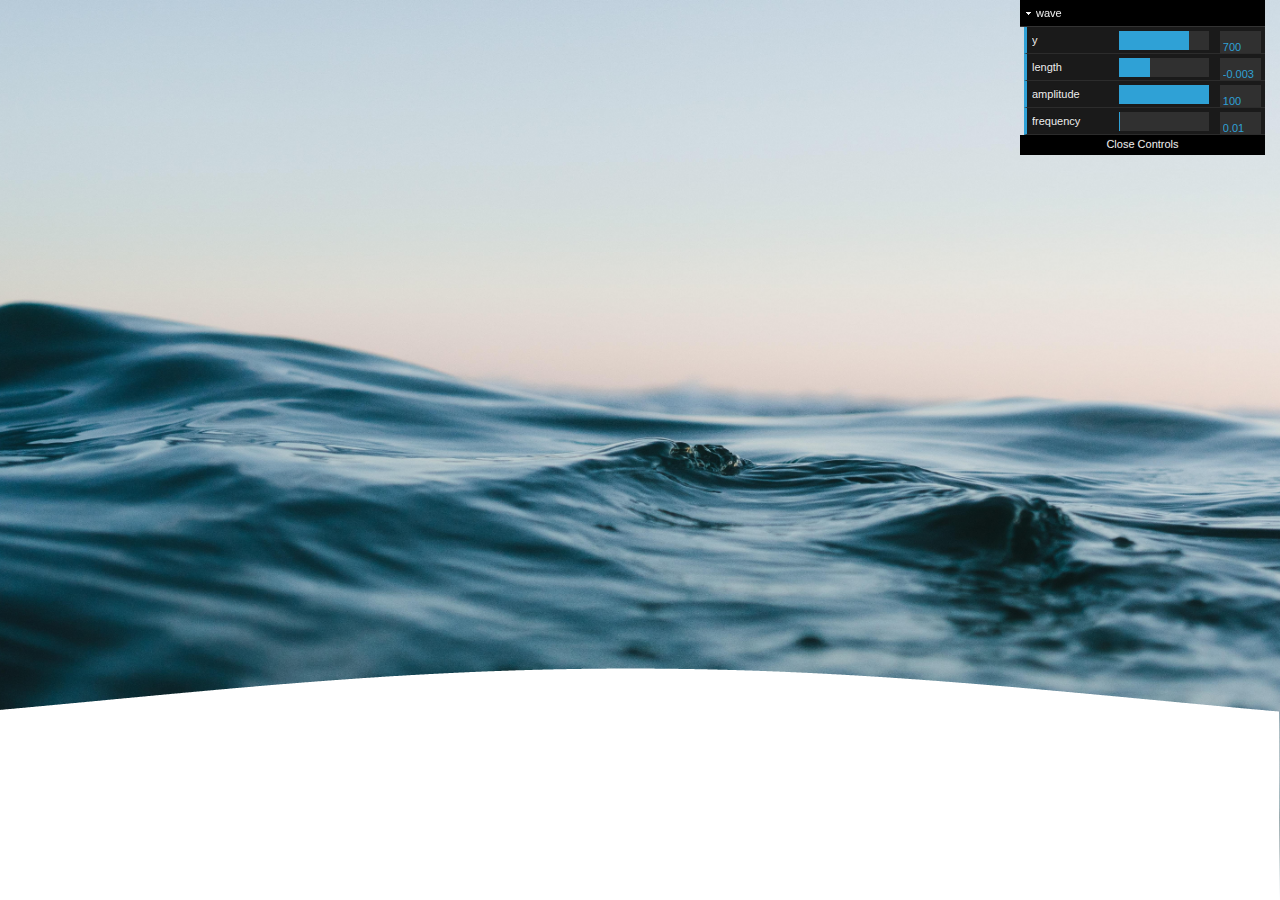
<file: dest/index.html>
<!DOCTYPE html>
<html lang="ja">

<head>
    <meta charset="UTF-8">
    <meta name="viewport" content="width=device-width, initial-scale=1.0">
    <link rel="stylesheet" href="./assets/css/style.css">
    <link rel="stylesheet" href="./assets/css/destyle.css">
    <title>SinWave02</title>
</head>

<body>
    <canvas id="canvas"></canvas>
    <div id="main"></div>
    <script src="./assets/library/dat.gui.min.js"></script>
    <script src="./assets/js/main.min.js"></script>
</body>

</html>
</file>
<file: dest/assets/css/style.css>
#canvas {
  width: 100%;
  height: 100%;
  position: absolute;
  top: 0;
  left: 0;
  z-index: 1; 
}

#main {
  width: 100%;
  height: 100%;
  position: absolute;
  top: 0;
  left: 0;
  background-image: url("https://id-kaitonote.github.io/SinWave02/dest/assets/images/main.jpg");
  background-size: cover;
  background-position: center;
  background-repeat: no-repeat;
  z-index: 0; 
}
</file>
<file: dest/assets/css/destyle.css>
/*! destyle.css v1.0.13 | MIT License | https://github.com/nicolas-cusan/destyle.css */

/* Reset box-model
   ========================================================================== */

   * {
    box-sizing: border-box;
  }
  
  ::before,
  ::after {
    box-sizing: inherit;
  }
  
  /* Document
     ========================================================================== */
  
  /**
   * 1. Correct the line height in all browsers.
   * 2. Prevent adjustments of font size after orientation changes in iOS.
   * 3. Remove gray overlay on links for iOS.
   */
  
  html {
    line-height: 1.15; /* 1 */
    -webkit-text-size-adjust: 100%; /* 2 */
    -webkit-tap-highlight-color: transparent; /* 3*/
  }
  
  /* Sections
     ========================================================================== */
  
  /**
   * Remove the margin in all browsers.
   */
  
  body {
    margin: 0;
  }
  
  /**
   * Render the `main` element consistently in IE.
   */
  
  main {
    display: block;
  }
  
  /* Vertical rhythm
     ========================================================================== */
  
  p,
  table,
  blockquote,
  address,
  pre,
  iframe,
  form,
  figure,
  dl {
    margin: 0;
  }
  
  /* Headings
     ========================================================================== */
  
  h1,
  h2,
  h3,
  h4,
  h5,
  h6 {
    font-size: inherit;
    line-height: inherit;
    font-weight: inherit;
    margin: 0;
  }
  
  /* Lists (enumeration)
     ========================================================================== */
  
  ul,
  ol {
    margin: 0;
    padding: 0;
    list-style: none;
  }
  
  /* Lists (definition)
     ========================================================================== */
  
  dt {
    font-weight: bold;
  }
  
  dd {
    margin-left: 0;
  }
  
  /* Grouping content
     ========================================================================== */
  
  /**
   * 1. Add the correct box sizing in Firefox.
   * 2. Show the overflow in Edge and IE.
   */
  
  hr {
    box-sizing: content-box; /* 1 */
    height: 0; /* 1 */
    overflow: visible; /* 2 */
    border: 0;
    border-top: 1px solid;
    margin: 0;
    clear: both;
    color: inherit;
  }
  
  /**
   * 1. Correct the inheritance and scaling of font size in all browsers.
   * 2. Correct the odd `em` font sizing in all browsers.
   */
  
  pre {
    font-family: monospace, monospace; /* 1 */
    font-size: inherit; /* 2 */
  }
  
  address {
    font-style: inherit;
  }
  
  /* Text-level semantics
     ========================================================================== */
  
  /**
   * Remove the gray background on active links in IE 10.
   */
  
  a {
    background-color: transparent;
    text-decoration: none;
    color: inherit;
  }
  
  /**
   * 1. Remove the bottom border in Chrome 57-
   * 2. Add the correct text decoration in Chrome, Edge, IE, Opera, and Safari.
   */
  
  abbr[title] {
    border-bottom: none; /* 1 */
    text-decoration: underline; /* 2 */
    text-decoration: underline dotted; /* 2 */
  }
  
  /**
   * Add the correct font weight in Chrome, Edge, and Safari.
   */
  
  b,
  strong {
    font-weight: bolder;
  }
  
  /**
   * 1. Correct the inheritance and scaling of font size in all browsers.
   * 2. Correct the odd `em` font sizing in all browsers.
   */
  
  code,
  kbd,
  samp {
    font-family: monospace, monospace; /* 1 */
    font-size: inherit; /* 2 */
  }
  
  /**
   * Add the correct font size in all browsers.
   */
  
  small {
    font-size: 80%;
  }
  
  /**
   * Prevent `sub` and `sup` elements from affecting the line height in
   * all browsers.
   */
  
  sub,
  sup {
    font-size: 75%;
    line-height: 0;
    position: relative;
    vertical-align: baseline;
  }
  
  sub {
    bottom: -0.25em;
  }
  
  sup {
    top: -0.5em;
  }
  
  /* Embedded content
     ========================================================================== */
  
  /**
   * Remove the border on images inside links in IE 10.
   */
  
  img {
    border-style: none;
    vertical-align: bottom;
  }
  
  embed,
  object,
  iframe {
    border: 0;
    vertical-align: bottom;
  }
  
  /* Forms
     ========================================================================== */
  
  /**
   * Reset form fields to make them styleable
   * 1. Reset radio and checkbox to preserve their look in iOS.
   */
  
  button,
  input,
  optgroup,
  select,
  textarea {
    -webkit-appearance: none;
    appearance: none;
    vertical-align: middle;
    color: inherit;
    font: inherit;
    border: 0;
    background: transparent;
    padding: 0;
    margin: 0;
    outline: 0;
    border-radius: 0;
    text-align: inherit;
  }
  
  [type="checkbox"] {
    /* 1 */
    -webkit-appearance: checkbox;
    appearance: checkbox;
  }
  
  [type="radio"] {
    /* 1 */
    -webkit-appearance: radio;
    appearance: radio;
  }
  
  /**
   * Show the overflow in IE.
   * 1. Show the overflow in Edge.
   */
  
  button,
  input {
    /* 1 */
    overflow: visible;
  }
  
  /**
   * Remove the inheritance of text transform in Edge, Firefox, and IE.
   * 1. Remove the inheritance of text transform in Firefox.
   */
  
  button,
  select {
    /* 1 */
    text-transform: none;
  }
  
  /**
   * Correct the inability to style clickable types in iOS and Safari.
   */
  
  button,
  [type="button"],
  [type="reset"],
  [type="submit"] {
    cursor: pointer;
    -webkit-appearance: none;
    appearance: none;
  }
  
  button[disabled],
  [type="button"][disabled],
  [type="reset"][disabled],
  [type="submit"][disabled] {
    cursor: default;
  }
  
  /**
   * Remove the inner border and padding in Firefox.
   */
  
  button::-moz-focus-inner,
  [type="button"]::-moz-focus-inner,
  [type="reset"]::-moz-focus-inner,
  [type="submit"]::-moz-focus-inner {
    border-style: none;
    padding: 0;
  }
  
  /**
   * Restore the focus styles unset by the previous rule.
   */
  
  button:-moz-focusring,
  [type="button"]:-moz-focusring,
  [type="reset"]:-moz-focusring,
  [type="submit"]:-moz-focusring {
    outline: 1px dotted ButtonText;
  }
  
  /**
   * Remove padding
   */
  
  option {
    padding: 0;
  }
  
  /**
   * Reset to invisible
   */
  
  fieldset {
    margin: 0;
    padding: 0;
    border: 0;
    min-width: 0;
  }
  
  /**
   * 1. Correct the text wrapping in Edge and IE.
   * 2. Correct the color inheritance from `fieldset` elements in IE.
   * 3. Remove the padding so developers are not caught out when they zero out
   *    `fieldset` elements in all browsers.
   */
  
  legend {
    color: inherit; /* 2 */
    display: table; /* 1 */
    max-width: 100%; /* 1 */
    padding: 0; /* 3 */
    white-space: normal; /* 1 */
  }
  
  /**
   * Add the correct vertical alignment in Chrome, Firefox, and Opera.
   */
  
  progress {
    vertical-align: baseline;
  }
  
  /**
   * Remove the default vertical scrollbar in IE 10+.
   */
  
  textarea {
    overflow: auto;
  }
  
  /**
   * 1. Remove the padding in IE 10.
   */
  
  [type="checkbox"],
  [type="radio"] {
    padding: 0; /* 1 */
  }
  
  /**
   * Correct the cursor style of increment and decrement buttons in Chrome.
   */
  
  [type="number"]::-webkit-inner-spin-button,
  [type="number"]::-webkit-outer-spin-button {
    height: auto;
  }
  
  /**
   * 1. Correct the outline style in Safari.
   */
  
  [type="search"] {
    outline-offset: -2px; /* 1 */
  }
  
  /**
   * Remove the inner padding in Chrome and Safari on macOS.
   */
  
  [type="search"]::-webkit-search-decoration {
    -webkit-appearance: none;
  }
  
  /**
   * 1. Correct the inability to style clickable types in iOS and Safari.
   * 2. Change font properties to `inherit` in Safari.
   */
  
  ::-webkit-file-upload-button {
    -webkit-appearance: button; /* 1 */
    font: inherit; /* 2 */
  }
  
  /**
   * Clickable labels
   */
  
  label[for] {
    cursor: pointer;
  }
  
  /* Interactive
     ========================================================================== */
  
  /*
   * Add the correct display in Edge, IE 10+, and Firefox.
   */
  
  details {
    display: block;
  }
  
  /*
   * Add the correct display in all browsers.
   */
  
  summary {
    display: list-item;
  }
  
  /* Table
     ========================================================================== */
  
  table {
    border-collapse: collapse;
    border-spacing: 0;
  }
  
  caption {
    text-align: left;
  }
  
  td,
  th {
    vertical-align: top;
    padding: 0;
  }
  
  th {
    text-align: left;
    font-weight: bold;
  }
  
  /* Misc
     ========================================================================== */
  
  /**
   * Add the correct display in IE 10+.
   */
  
  template {
    display: none;
  }
  
  /**
   * Add the correct display in IE 10.
   */
  
  [hidden] {
    display: none;
  }
</file>
